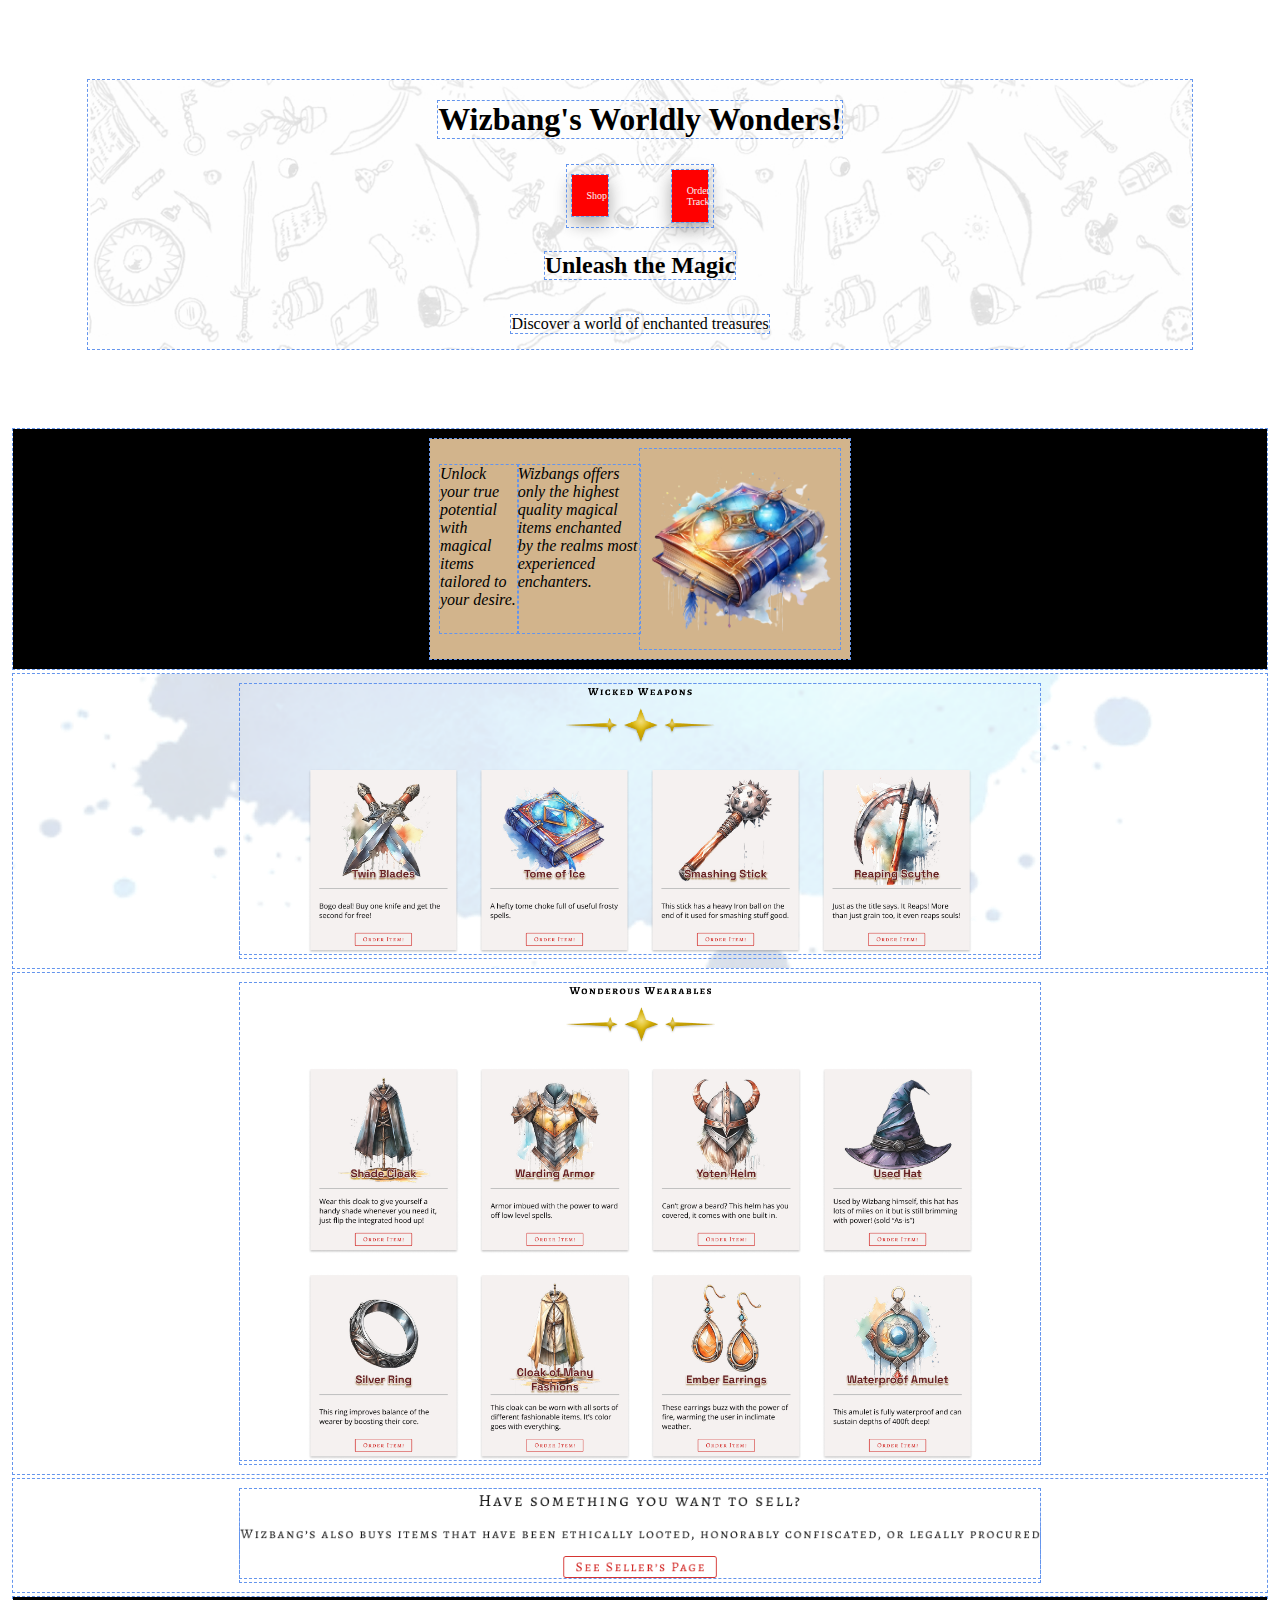
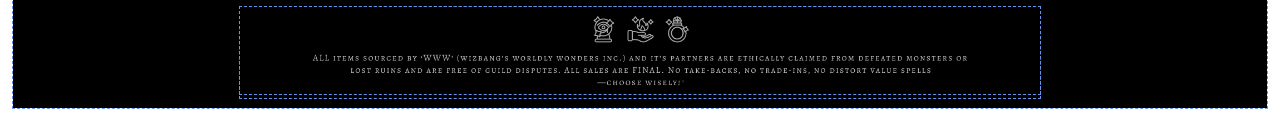
<file: WizbangsSite/index.html>
<!DOCTYPE html>
<html lang="en">

<head>
  <meta charset="UTF-8">
  <meta name="viewport" content="width=device-width, initial-scale=1.0">
  <title>Wizbang's Worldly Wonders</title>
  <link rel="stylesheet" href="style.css">
</head>

<body>
  <div class="section-one">
    <h1>Wizbang's Worldly Wonders!</h1>
    <div class="buttons">
      <btn class="button">Shop</btn>
      <btn class="button">Order Tracker</btn>
    </div>
    <h2>Unleash the Magic</h2>
    <p>Discover a world of enchanted treasures</p>
  </div>

  <section class="section-three">
    <div class="card">
      <p>Unlock your true potential with magical items tailored to your desire.</p>
      <p>Wizbangs offers only the highest quality magical items enchanted by the realms most experienced enchanters.
      </p>
      <img class="book_1" src="WizbangSite/assets/book_1.png" alt="an image of a spellbook">
    </div>
  </section>

  <section class="section-four">
    <div>
      <img src="WizbangSite/assets/Shop Section.png" alt="4 different magic items">
    </div>
  </section>


  <section class="section-five">
    <div>
      <img src="WizbangSite/assets/Shop Section 2.png" alt="a large selection of magic items">
    </div>
  </section>

  <section class="section-six">
    <div>
      <img src="WizbangSite/assets/Frame 2.png" alt="legal disclaimer">
    </div>
  </section>

  <section class="section-seven">
    <div>
      <img src="WizbangSite/assets/Frame 1.png" alt="legal disclaimer">
    </div>
  </section>

</body>

</html>
</file>
<file: WizbangsSite/style.css>
body * {
  outline: 1px dashed cornflowerblue;
}

.button {
  border: none;
  color: whitesmoke;
  padding: 15px;
  text-align: center;
  display: inline-block;
  font-size: 10px;
  background-color: red;
  box-shadow: 0 8px 16px 0 rgba(0, 0, 0, 0.2), 0 6px 20px 0 rgba(0, 0, 0, 0.19);
  width: 5%;
  height: 5%;
}

.section-one {
  background-image: url(WizbangSite/assets/items.png);
  background-size: cover;
  background-position: center;
  text-align: center;
  display: flex;
  margin: 5em;
  justify-content: space-between;
  flex-wrap: wrap;
  flex-direction: column;
  align-items: center;

  .buttons {
    display: flex;
    flex-wrap: wrap;
    align-items: center;
    justify-content: space-between;
    padding: 5px;
    margin: 5px;
  }
}

.section-three {
  background-color: black;
  padding: 10px;
  justify-content: center;

  img {
    width: 50%;
  }

  display: flex;
  margin: 5px;
  font-style: italic;
  align-content: flex-end;
  flex-wrap: wrap;

}

.card {
  background-color: tan;
  width: 400px;
  display: flex;
  padding: 10px;
}

.section-four {
  background-image: url(/WizbangsSite/WizbangSite/assets/waterColorStain2.png);
  background-position: center;
  background-size: cover;
  display: flex;
  flex-wrap: wrap;
  padding: 10px;
  justify-content: center;
  margin: 5px;
  padding: 10px;

  img {
    width: 50em;
  }
}

.section-five {
  display: flex;
  flex-wrap: flex;
  padding: 10px;
  margin: 5px;
  justify-content: center;

  img {
    width: 50em;
  }
}

.section-six {
  display: flex;
  flex-wrap: flex;
  padding: 10px;
  margin: 5px;
  justify-content: center;

  img {
    width: 50em;
  }
}

.section-seven {
  background-color: black;
  display: flex;
  flex-wrap: flex;
  padding: 10px;
  margin: 5px;
  justify-content: center;

  img {
    width: 50em;
  }
}
</file>
